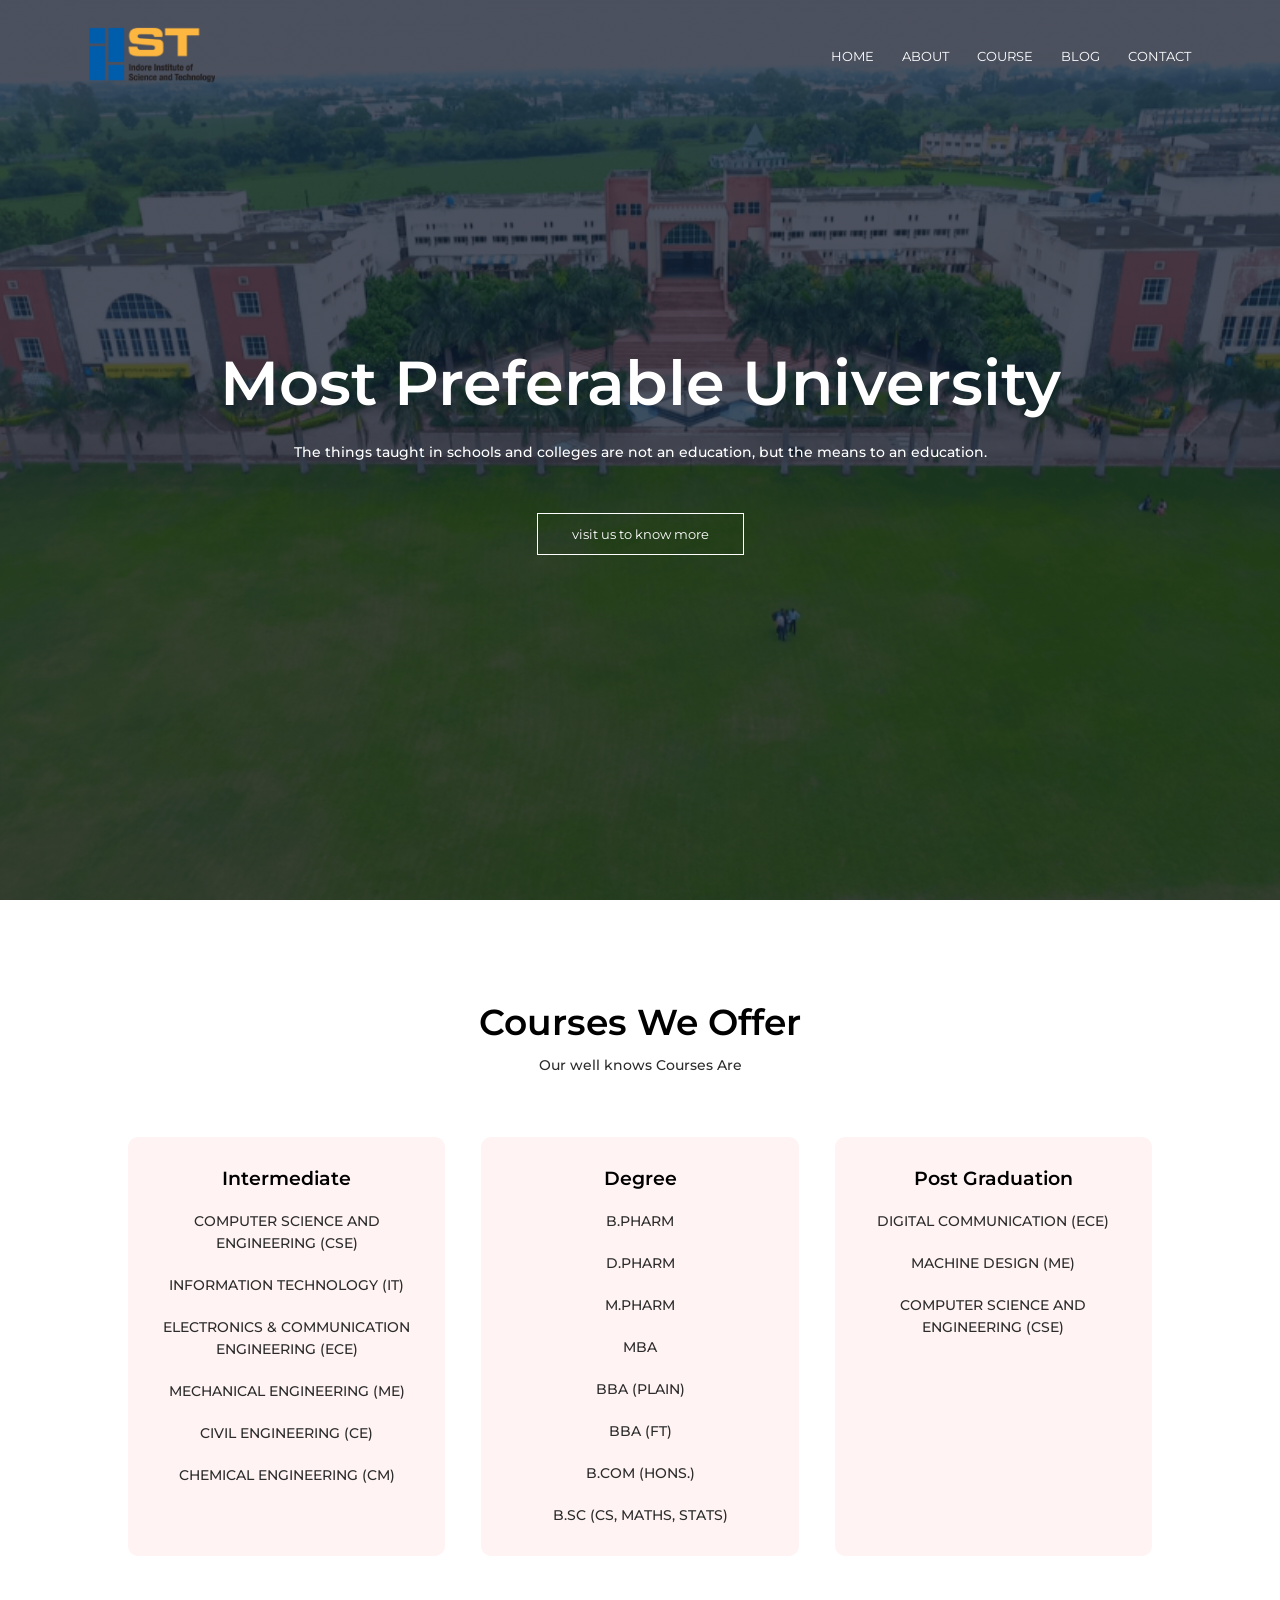
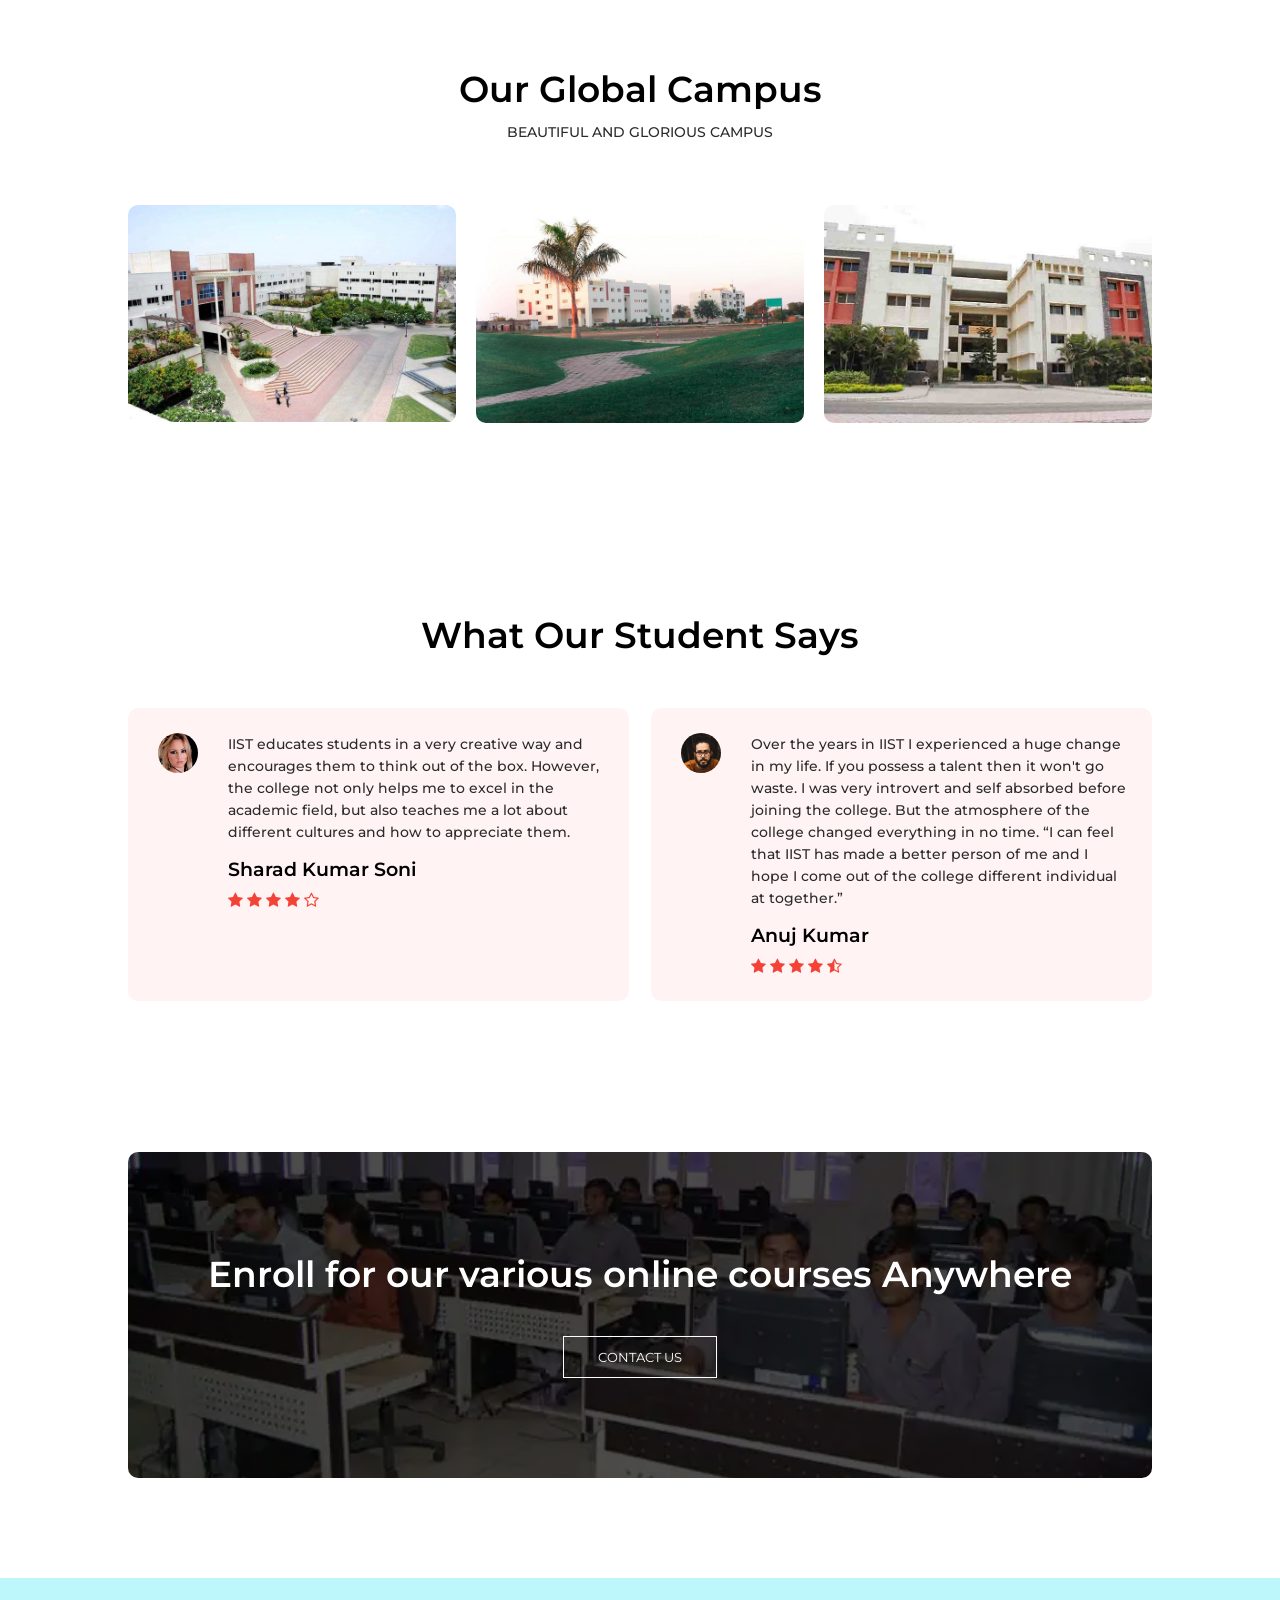
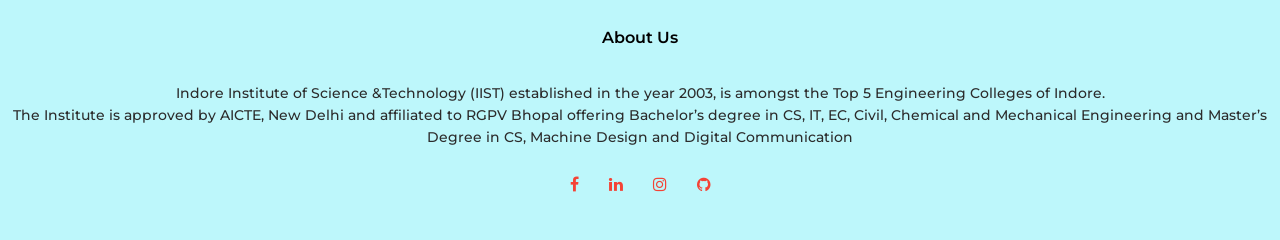
<file: index.html>
<!DOCTYPE html>
<html lang="en">

<head>
    <meta charset="UTF-8">
    <meta http-equiv="X-UA-Compatible" content="IE=edge">
    <meta name="viewport" content="width=device-width, initial-scale=1.0">
    <title>IIST college indore-institute</title>
    <link rel="stylesheet" href="style.css">
    <link rel="preconnect" href="https://fonts.gstatic.com">
    <link href="https://fonts.googleapis.com/css2?family=Montserrat:wght@100;200;400&display=swap" rel="stylesheet">
    <link rel="stylesheet" href="https://stackpath.bootstrapcdn.com/font-awesome/4.7.0/css/font-awesome.min.css">
</head>

<body>
    <section class="header">
        <nav>
            <a href=""><img src="images/logo.png" alt=""></a>
            <div class="nav-links" id="navLinks">
                <i class="fa fa-times" onclick="hidemenu()"></i>

                <ul>
                    <li><a href="index.html">HOME</a> </li>
                    <li> <a href="about.html">ABOUT</a></li>
                    <li> <a href="course.html">COURSE</a></li>
                    <li> <a href="blog.html">BLOG</a></li>
                    <li> <a href="contact.html">CONTACT</a></li>

                </ul>
            </div>
            <i class="fa fa-bars" onclick="showmenu()"></i>
        </nav>
        <div class="text-box">
            <h1> Most Preferable University</h1>
            <p>
                The things taught in schools and colleges are not an education, but the means to an education.
            </p>
            <a href="" class="hero-btn">visit us to know more</a>
        </div>
    </section>
    <!-------------course---------------->
    <section class="course">
        <h1>Courses We Offer</h1>
        <p>Our well knows Courses Are</p>
        <div class="row">
            <div class="course-col">
                <h3>Intermediate</h3>
                <p>COMPUTER SCIENCE AND ENGINEERING (CSE)</p>
                <p>INFORMATION TECHNOLOGY (IT)</p>
                <p>ELECTRONICS & COMMUNICATION ENGINEERING (ECE)</p>
                <p>MECHANICAL ENGINEERING (ME)</p>
                <p>CIVIL ENGINEERING (CE)</p>
                <p>CHEMICAL ENGINEERING (CM)</p>
            </div>
            <div class="course-col">
                <h3>Degree</h3>
                <p>B.PHARM </p>
                <p>D.PHARM</p>
                <p>M.PHARM</p>
                <p> MBA</p>
                <p>BBA (PLAIN)</p>
                <p>BBA (FT) </p>
                <p>B.COM (HONS.)</p>
                <p>B.SC (CS, MATHS, STATS)</p>

            </div>
            <div class="course-col">
                <h3>Post Graduation</h3>
                <p>DIGITAL COMMUNICATION (ECE)</p>
                <p>MACHINE DESIGN (ME)</p>
                <p>COMPUTER SCIENCE AND ENGINEERING (CSE)</p>
            </div>
        </div>
    </section>
    <!-----------campus----------------->
    <section class="campus">
        <h1>Our Global Campus</h1>
        <p>BEAUTIFUL AND GLORIOUS CAMPUS</p>
        <div class="row">
            <div class="campus-col">
                <img src="images/banner.jpg" alt="">
                <div class="layer">
                    <h3>
                        Science and Technology
                    </h3>
                </div>
            </div>

            <div class="campus-col">
                <img src="images/management.jpg" alt="">
                <div class="layer">
                    <h3>
                        Management and Research
                    </h3>
                </div>
            </div>

            <div class="campus-col">
                <img src="images/pharmacy.jpg" alt="">
                <div class="layer">
                    <h3>
                        pharmacy
                    </h3>
                </div>
            </div>

        </div>
    </section>



    <!--------------testimonials-------->
    <section class="testimonials">
        <h1>What Our Student Says</h1>
        <div class="row">
            <div class="testimonial-col">
                <img src="images/user1.jpg" alt="">
                <div>
                    <p>IIST educates students in a very creative way and encourages them to think out of the box. However, the college not only helps me to excel in the academic field, but also teaches me a lot about different cultures and how to appreciate
                        them.
                    </p>
                    <h3>Sharad Kumar Soni</h3>
                    <i class="fa fa-star"></i>
                    <i class="fa fa-star"></i>
                    <i class="fa fa-star"></i>
                    <i class="fa fa-star"></i>
                    <i class="fa fa-star-o"></i>


                </div>
            </div>
            <div class="testimonial-col">
                <img src="images/user2.jpg" alt="">
                <div>
                    <p>Over the years in IIST I experienced a huge change in my life. If you possess a talent then it won't go waste. I was very introvert and self absorbed before joining the college. But the atmosphere of the college changed everything
                        in no time. “I can feel that IIST has made a better person of me and I hope I come out of the college different individual at together.”</p>
                    <h3>Anuj Kumar</h3>
                    <i class="fa fa-star"></i>
                    <i class="fa fa-star"></i>
                    <i class="fa fa-star"></i>
                    <i class="fa fa-star"></i>
                    <i class="fa fa-star-half-o"></i>
                </div>
            </div>
        </div>

    </section>



    <!------------------------call to action------------->
    <section class="cta">
        <h1>
            Enroll for our various online courses Anywhere
        </h1>
        <a href="contact.html" class="hero-btn">CONTACT US</a>
    </section>


    <section class="footer">
        <h4>About Us</h4>
        <P>Indore Institute of Science &Technology (IIST) established in the year 2003, is amongst the Top 5 Engineering Colleges of Indore. <br> The Institute is approved by AICTE, New Delhi and affiliated to RGPV Bhopal offering Bachelor’s degree in CS,
            IT, EC, Civil, Chemical and Mechanical Engineering and Master’s Degree in CS, Machine Design and Digital Communication</P>
        <div class="icons">
            <a href="www.facebook.com/IISTcollegeindore/"><i class="fa fa-facebook"></i></a>
            <a href="https://www.linkedin.com/school/indore-institute/"><i class="fa fa-linkedin"></i></a>
            <i class="fa fa-instagram"></i>

            <i class="fa fa-github"></i>

        </div>
    </section>
    <!--------javascript--------->
    <script>
        var navLinks = document.getElementById("navLinks");

        function showmenu() {
            navLinks.style.right = "0";
        }

        function hidemenu() {
            navLinks.style.right = "-200px";
        }
    </script>

</body>

</html>
</file>
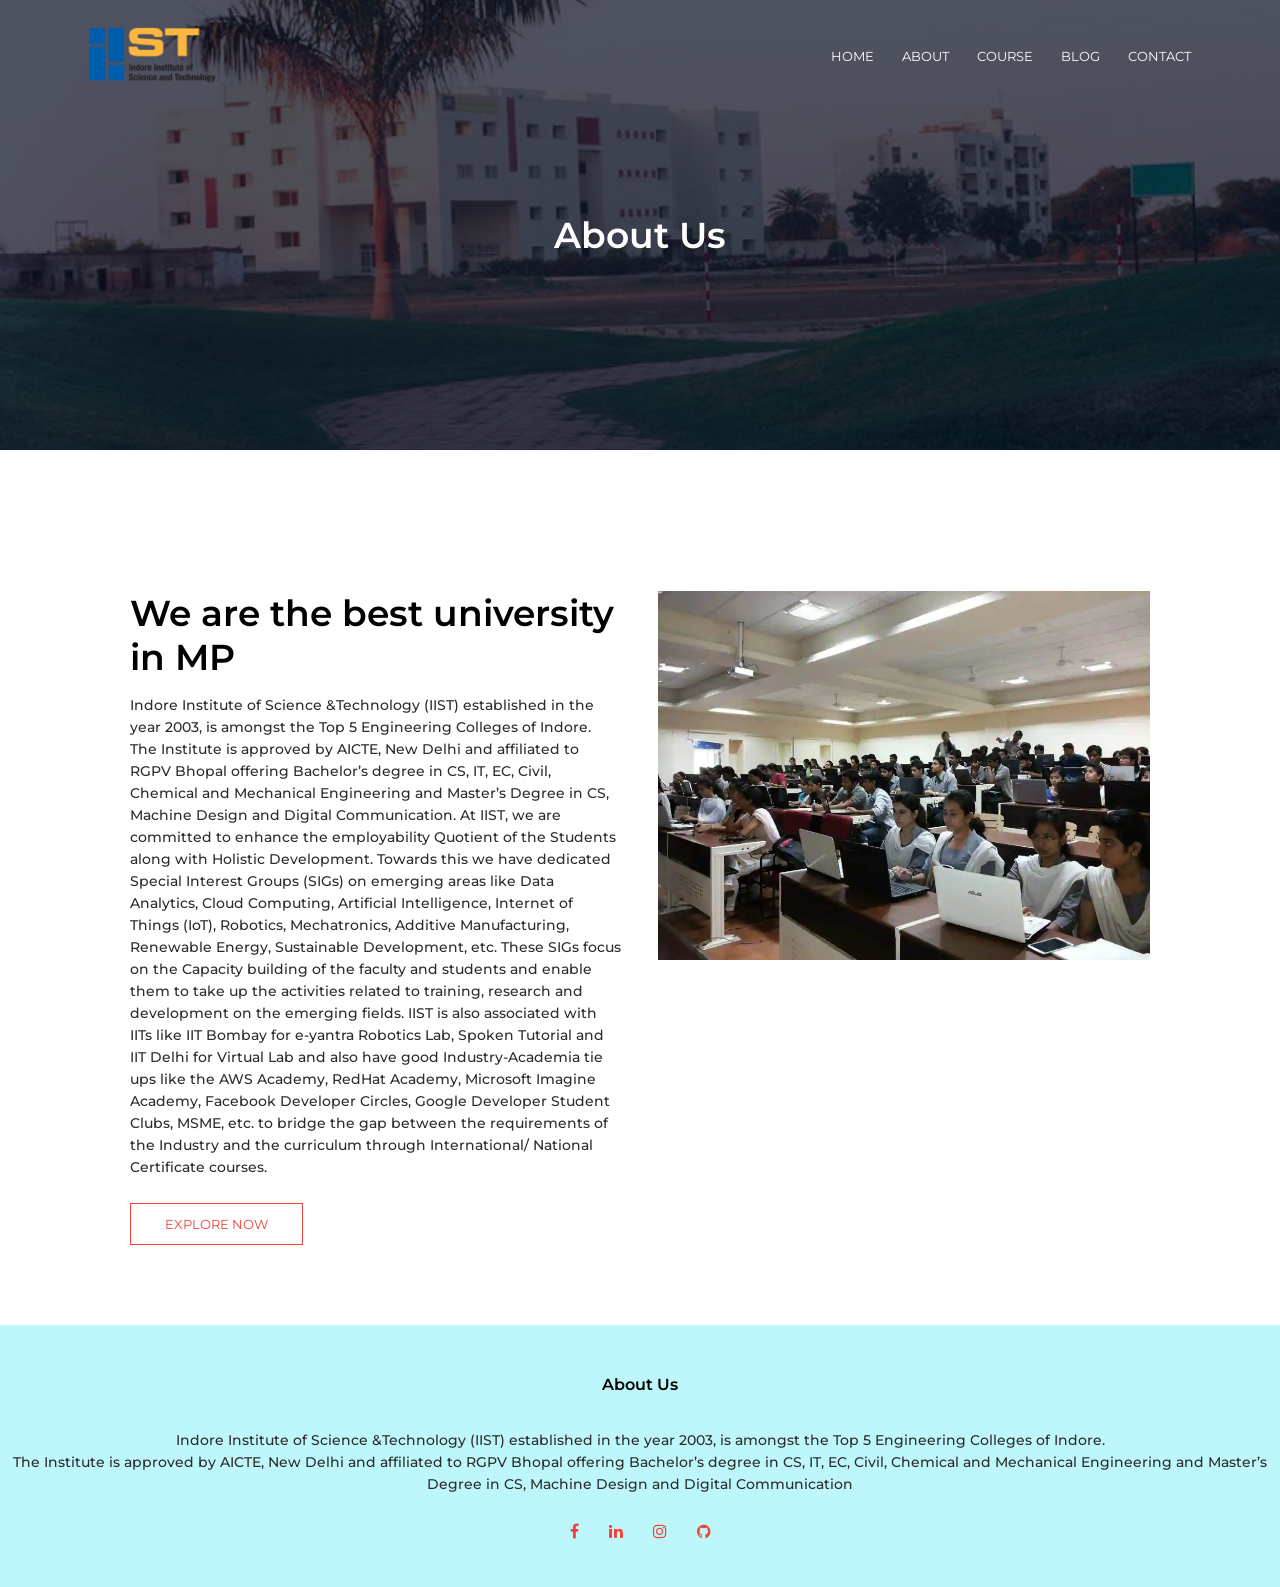
<file: about.html>
<!DOCTYPE html>
<html lang="en">

<head>
    <meta charset="UTF-8">
    <meta http-equiv="X-UA-Compatible" content="IE=edge">
    <meta name="viewport" content="width=device-width, initial-scale=1.0">
    <title>IIST college indore-institute/About</title>
    <link rel="stylesheet" href="style.css">
    <link rel="preconnect" href="https://fonts.gstatic.com">
    <link href="https://fonts.googleapis.com/css2?family=Montserrat:wght@100;200;400&display=swap" rel="stylesheet">
    <link rel="stylesheet" href="https://stackpath.bootstrapcdn.com/font-awesome/4.7.0/css/font-awesome.min.css">
</head>

<body>
    <section class="sub-header">
        <nav>
            <a href="index.html"><img src="images/logo.png" alt=""></a>
            <div class="nav-links" id="navLinks">
                <i class="fa fa-times" onclick="hidemenu()"></i>

                <ul>
                    <li><a href="index.html">HOME</a> </li>
                    <li> <a href="about.html">ABOUT</a></li>
                    <li> <a href="course.html">COURSE</a></li>
                    <li> <a href="blog.html">BLOG</a></li>
                    <li> <a href="contact.html">CONTACT</a></li>

                </ul>
            </div>
            <i class="fa fa-bars" onclick="showmenu()"></i>
        </nav>
        <h1>About Us</h1>
    </section>

    <!------------about us content---------->
    <section class="about-us">
        <div class="row">
            <div class="about-col">
                <h1>We are the best university in MP</h1>
                <p>Indore Institute of Science &Technology (IIST) established in the year 2003, is amongst the Top 5 Engineering Colleges of Indore. The Institute is approved by AICTE, New Delhi and affiliated to RGPV Bhopal offering Bachelor’s degree in
                    CS, IT, EC, Civil, Chemical and Mechanical Engineering and Master’s Degree in CS, Machine Design and Digital Communication. At IIST, we are committed to enhance the employability Quotient of the Students along with Holistic Development.
                    Towards this we have dedicated Special Interest Groups (SIGs) on emerging areas like Data Analytics, Cloud Computing, Artificial Intelligence, Internet of Things (IoT), Robotics, Mechatronics, Additive Manufacturing, Renewable Energy,
                    Sustainable Development, etc. These SIGs focus on the Capacity building of the faculty and students and enable them to take up the activities related to training, research and development on the emerging fields. IIST is also associated
                    with IITs like IIT Bombay for e-yantra Robotics Lab, Spoken Tutorial and IIT Delhi for Virtual Lab and also have good Industry-Academia tie ups like the AWS Academy, RedHat Academy, Microsoft Imagine Academy, Facebook Developer Circles,
                    Google Developer Student Clubs, MSME, etc. to bridge the gap between the requirements of the Industry and the curriculum through International/ National Certificate courses.</p>
                <a href="" class="hero-btn red-btn">EXPLORE NOW</a>
            </div>
            <div class="about-col">
                <img src="images/about.webp" alt="">
            </div>
        </div>

    </section>


    <section class="footer">
        <h4>About Us</h4>
        <P>Indore Institute of Science &Technology (IIST) established in the year 2003, is amongst the Top 5 Engineering Colleges of Indore. <br> The Institute is approved by AICTE, New Delhi and affiliated to RGPV Bhopal offering Bachelor’s degree in CS,
            IT, EC, Civil, Chemical and Mechanical Engineering and Master’s Degree in CS, Machine Design and Digital Communication</P>
        <div class="icons">
            <a href="www.facebook.com/IISTcollegeindore/"><i class="fa fa-facebook"></i></a>
            <a href="https://www.linkedin.com/school/indore-institute/"><i class="fa fa-linkedin"></i></a>
            <i class="fa fa-instagram"></i>

            <i class="fa fa-github"></i>

        </div>
    </section>
    <!--------javascript--------->
    <script>
        var navLinks = document.getElementById("navLinks");

        function showmenu() {
            navLinks.style.right = "0";
        }

        function hidemenu() {
            navLinks.style.right = "-200px";
        }
    </script>

</body>

</html>
</file>
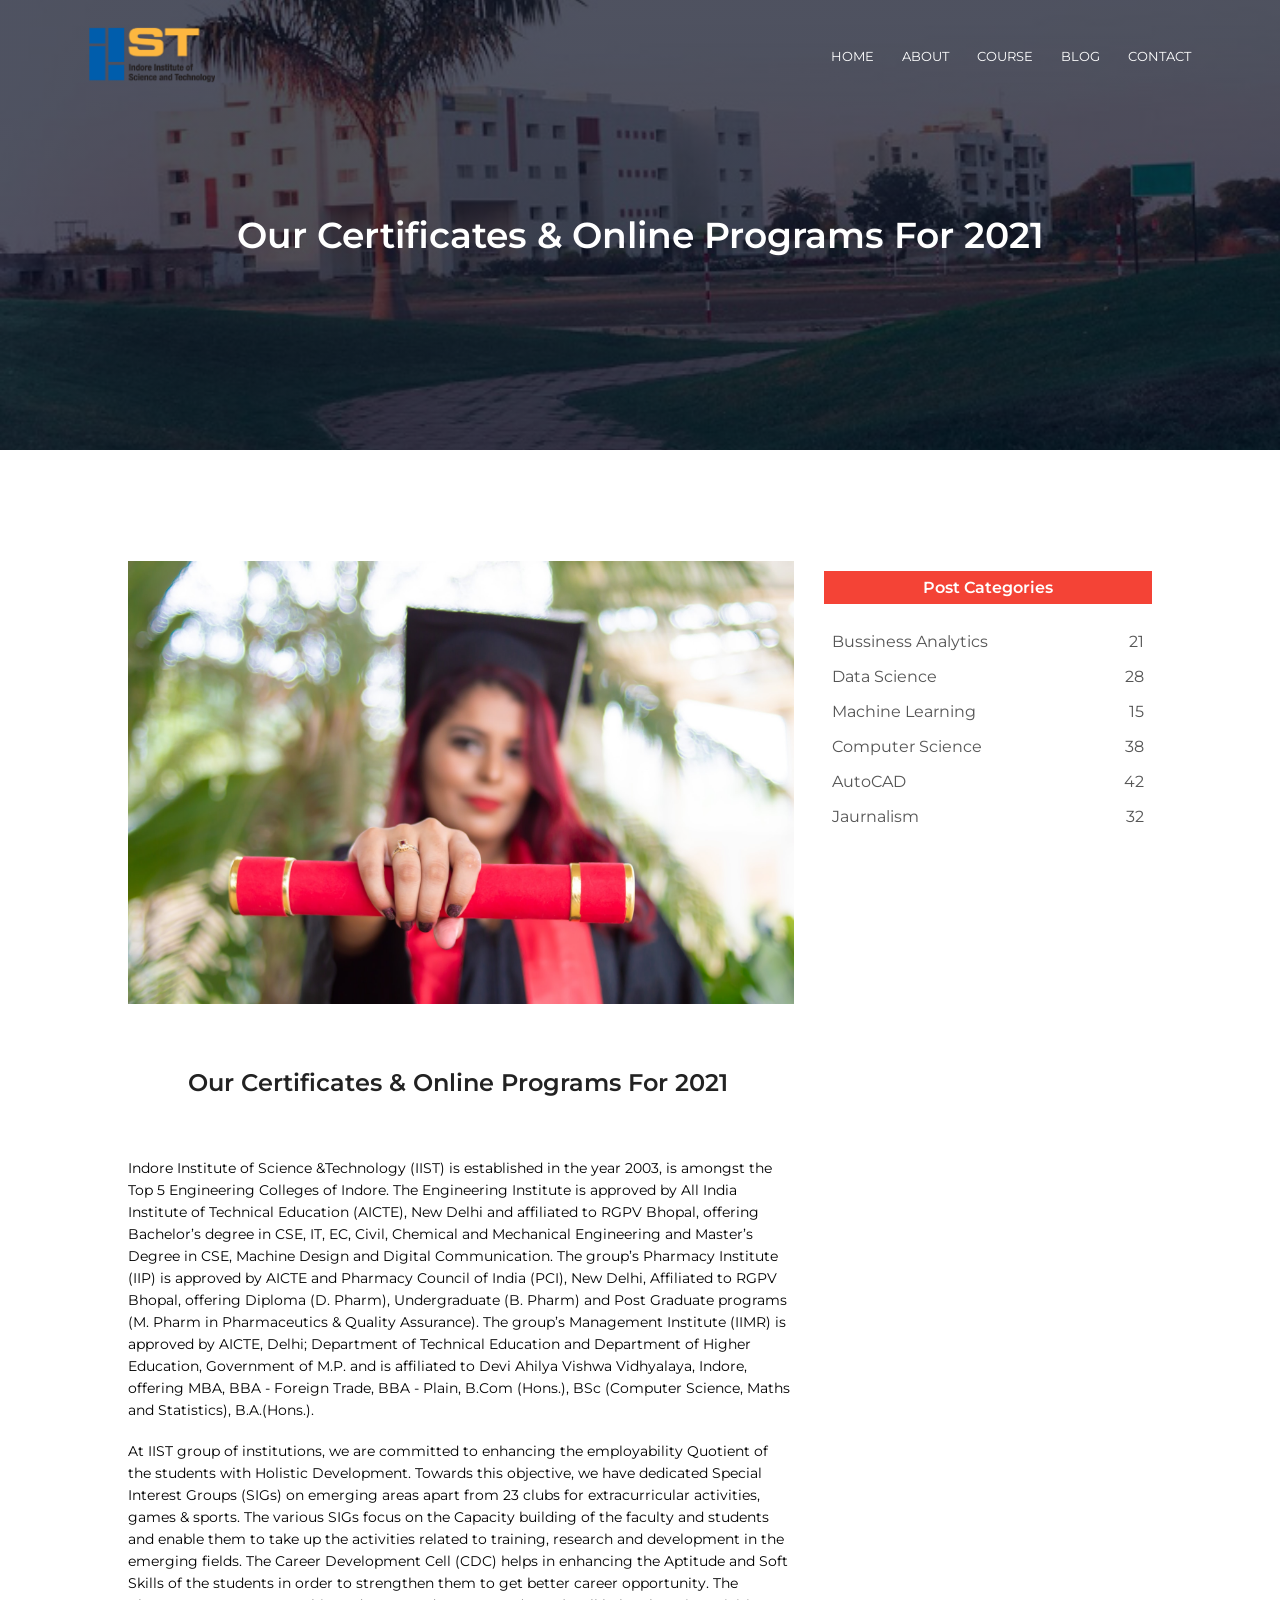
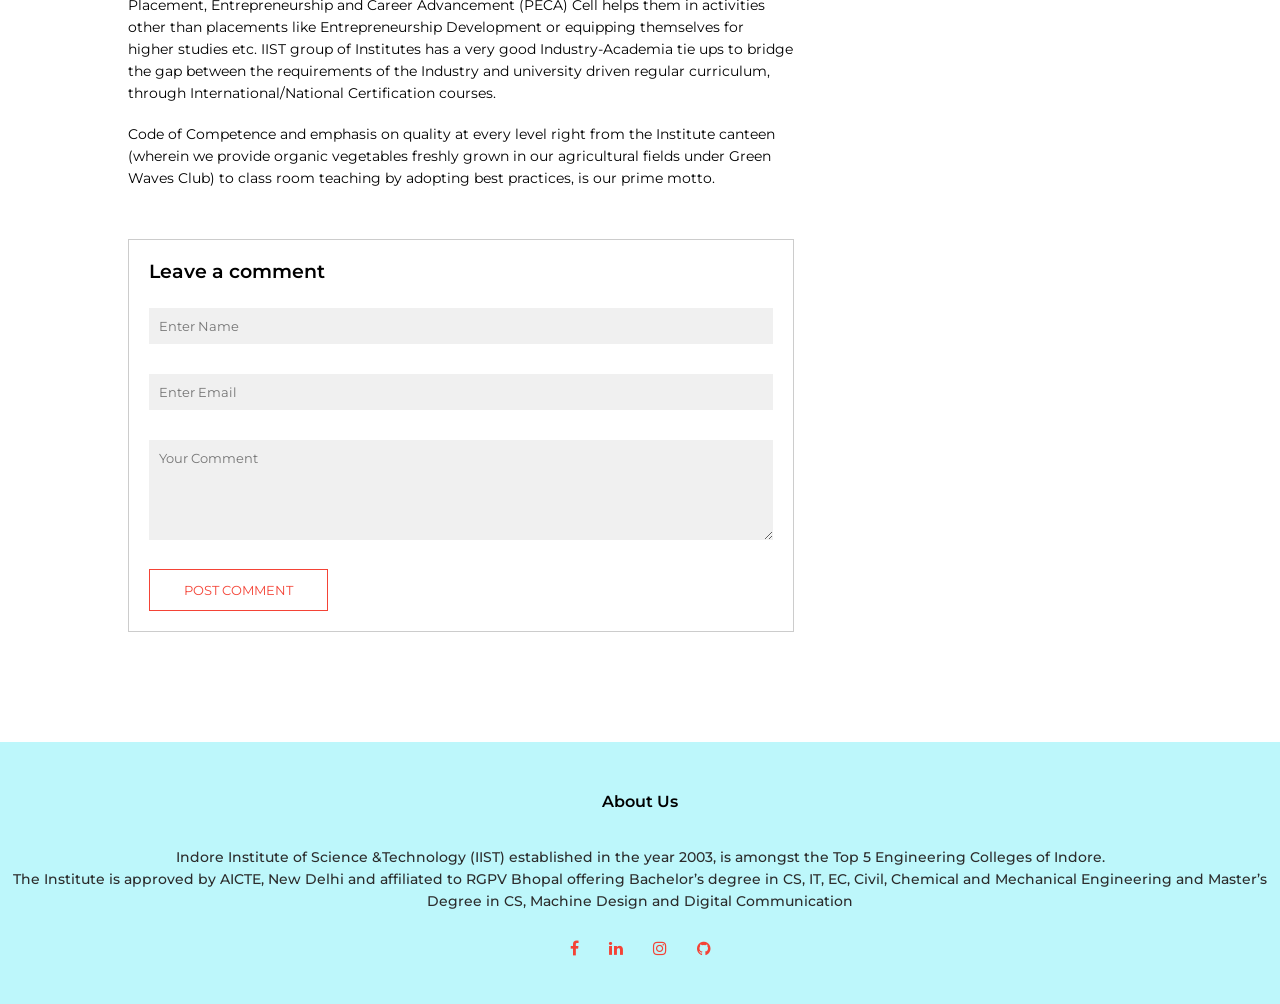
<file: blog.html>
<!DOCTYPE html>
<html lang="en">

<head>
    <meta charset="UTF-8">
    <meta http-equiv="X-UA-Compatible" content="IE=edge">
    <meta name="viewport" content="width=device-width, initial-scale=1.0">
    <title>IIST college indore-institute/Blog</title>
    <link rel="stylesheet" href="style.css">
    <link rel="preconnect" href="https://fonts.gstatic.com">
    <link href="https://fonts.googleapis.com/css2?family=Montserrat:wght@100;200;400&display=swap" rel="stylesheet">
    <link rel="stylesheet" href="https://stackpath.bootstrapcdn.com/font-awesome/4.7.0/css/font-awesome.min.css">
</head>

<body>
    <section class="sub-header">
        <nav>
            <a href="index.html"><img src="images/logo.png" alt=""></a>
            <div class="nav-links" id="navLinks">
                <i class="fa fa-times" onclick="hidemenu()"></i>

                <ul>
                    <li><a href="index.html">HOME</a> </li>
                    <li> <a href="about.html">ABOUT</a></li>
                    <li> <a href="course.html">COURSE</a></li>
                    <li> <a href="blog.html">BLOG</a></li>
                    <li> <a href="contact.html">CONTACT</a></li>

                </ul>
            </div>
            <i class="fa fa-bars" onclick="showmenu()"></i>
        </nav>
        <h1>Our Certificates & Online Programs For 2021</h1>
    </section>

    <!------------blog page content---------->
    <section class="blog-content">
        <div class="row">
            <div class="blog-left">
                <img src="images/certificate.jpg" alt="">
                <h2>Our Certificates & Online Programs For 2021</h2>
                <p>Indore Institute of Science &Technology (IIST) is established in the year 2003, is amongst the Top 5 Engineering Colleges of Indore. The Engineering Institute is approved by All India Institute of Technical Education (AICTE), New Delhi
                    and affiliated to RGPV Bhopal, offering Bachelor’s degree in CSE, IT, EC, Civil, Chemical and Mechanical Engineering and Master’s Degree in CSE, Machine Design and Digital Communication. The group’s Pharmacy Institute (IIP) is approved
                    by AICTE and Pharmacy Council of India (PCI), New Delhi, Affiliated to RGPV Bhopal, offering Diploma (D. Pharm), Undergraduate (B. Pharm) and Post Graduate programs (M. Pharm in Pharmaceutics & Quality Assurance). The group’s Management
                    Institute (IIMR) is approved by AICTE, Delhi; Department of Technical Education and Department of Higher Education, Government of M.P. and is affiliated to Devi Ahilya Vishwa Vidhyalaya, Indore, offering MBA, BBA - Foreign Trade, BBA
                    - Plain, B.Com (Hons.), BSc (Computer Science, Maths and Statistics), B.A.(Hons.).
                </p><br>
                <p>At IIST group of institutions, we are committed to enhancing the employability Quotient of the students with Holistic Development. Towards this objective, we have dedicated Special Interest Groups (SIGs) on emerging areas apart from 23
                    clubs for extracurricular activities, games & sports. The various SIGs focus on the Capacity building of the faculty and students and enable them to take up the activities related to training, research and development in the emerging
                    fields. The Career Development Cell (CDC) helps in enhancing the Aptitude and Soft Skills of the students in order to strengthen them to get better career opportunity. The Placement, Entrepreneurship and Career Advancement (PECA) Cell
                    helps them in activities other than placements like Entrepreneurship Development or equipping themselves for higher studies etc. IIST group of Institutes has a very good Industry-Academia tie ups to bridge the gap between the requirements
                    of the Industry and university driven regular curriculum, through International/National Certification courses.</p>
                <br>
                <p>Code of Competence and emphasis on quality at every level right from the Institute canteen (wherein we provide organic vegetables freshly grown in our agricultural fields under Green Waves Club) to class room teaching by adopting best
                    practices, is our prime motto.</p>
                <div class="comment-box">
                    <h3>Leave a comment</h3>
                    <form class="comment-form">
                        <input type="text" placeholder="Enter Name">
                        <input type="email" placeholder="Enter Email">
                        <textarea rows="5" placeholder="Your Comment"></textarea>
                        <button type="submit" class="hero-btn red-btn">POST COMMENT</button>
                    </form>
                </div>
            </div>
            <div class="blog-right">
                <h3>Post Categories</h3>
                <div>
                    <span>Bussiness Analytics</span>
                    <span>21</span>
                </div>
                <div>
                    <span>Data Science</span>
                    <span>28</span>
                </div>
                <div>
                    <span>Machine Learning</span>
                    <span>15</span>
                </div>
                <div>
                    <span>Computer Science</span>
                    <span>38</span>
                </div>
                <div>
                    <span>AutoCAD</span>
                    <span>42</span>
                </div>
                <div>
                    <span>Jaurnalism</span>
                    <span>32</span>
                </div>
            </div>
        </div>

    </section>



    <section class="footer">
        <h4>About Us</h4>
        <P>Indore Institute of Science &Technology (IIST) established in the year 2003, is amongst the Top 5 Engineering Colleges of Indore. <br> The Institute is approved by AICTE, New Delhi and affiliated to RGPV Bhopal offering Bachelor’s degree in CS,
            IT, EC, Civil, Chemical and Mechanical Engineering and Master’s Degree in CS, Machine Design and Digital Communication</P>
        <div class="icons">
            <a href="www.facebook.com/IISTcollegeindore/"><i class="fa fa-facebook"></i></a>
            <a href="https://www.linkedin.com/school/indore-institute/"><i class="fa fa-linkedin"></i></a>
            <i class="fa fa-instagram"></i>

            <i class="fa fa-github"></i>

        </div>
    </section>
    <!--------javascript--------->
    <script>
        var navLinks = document.getElementById("navLinks");

        function showmenu() {
            navLinks.style.right = "0";
        }

        function hidemenu() {
            navLinks.style.right = "-200px";
        }
    </script>

</body>

</html>
</file>
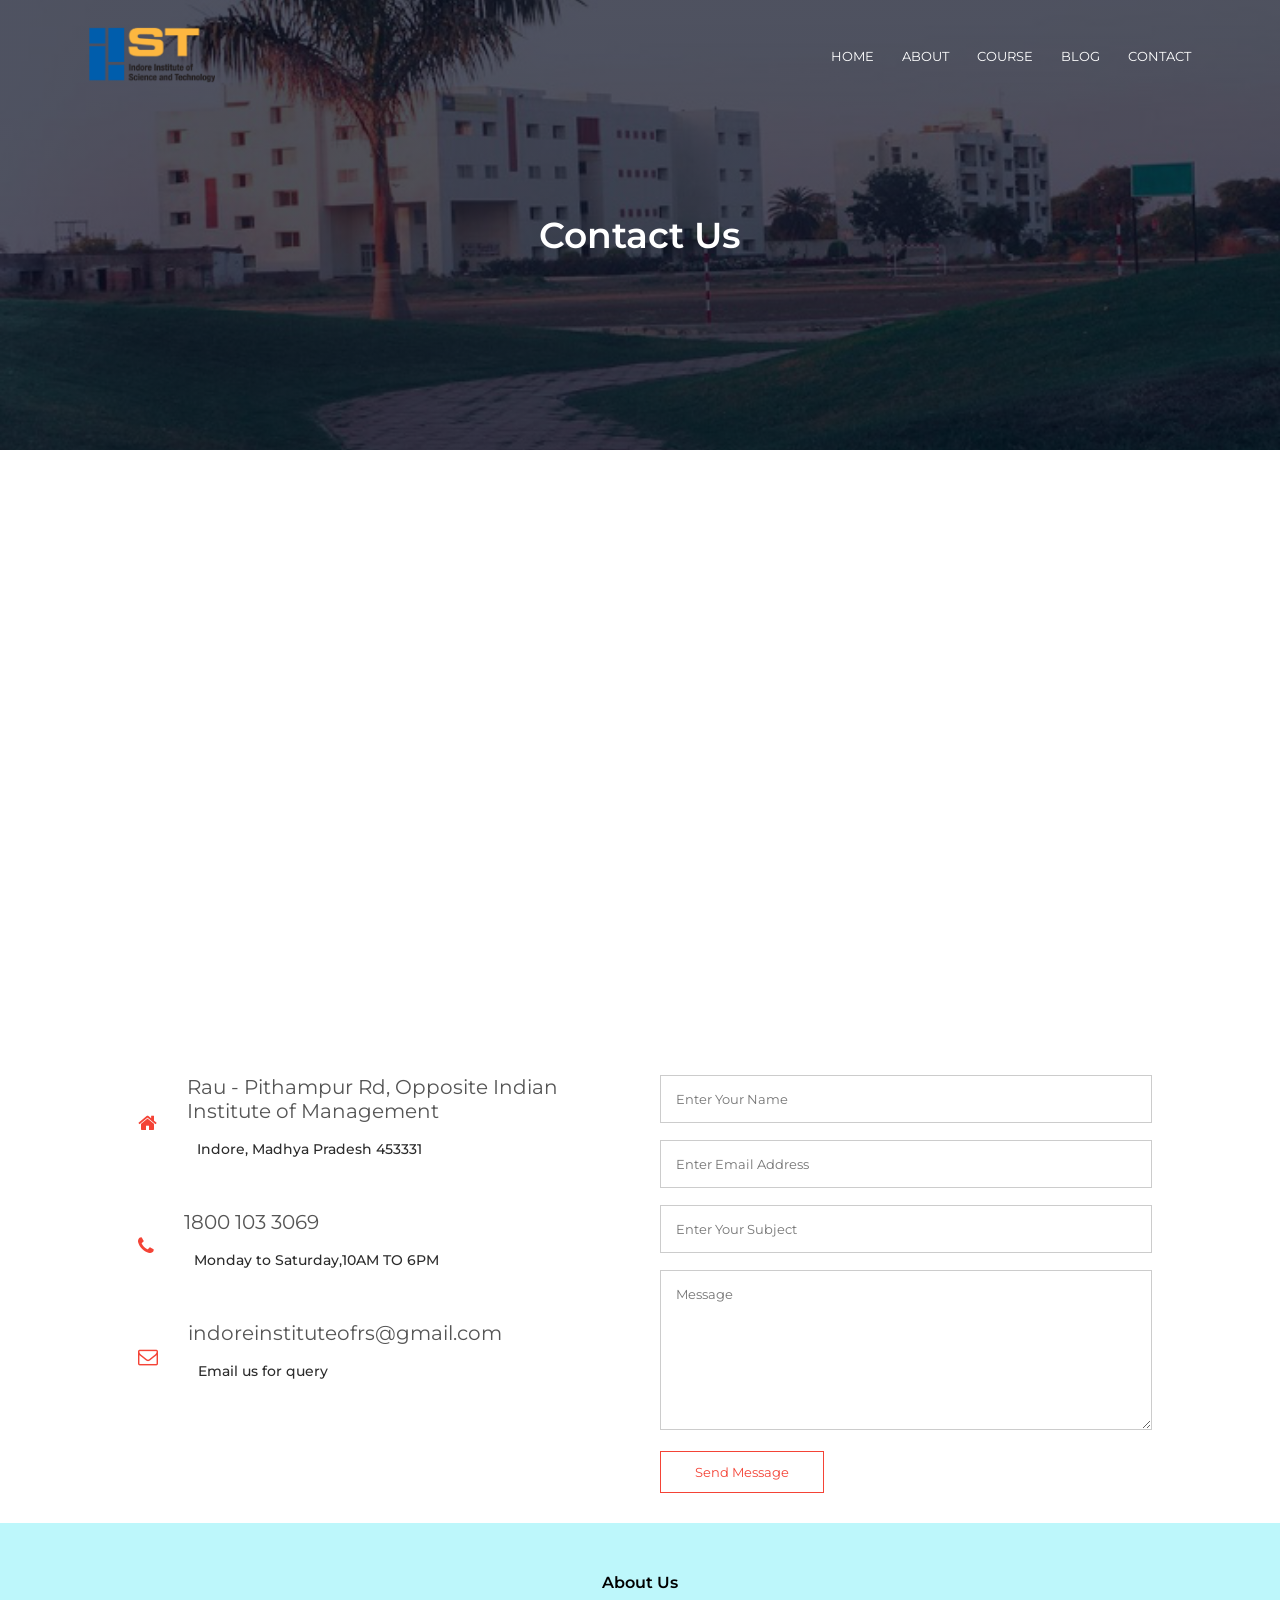
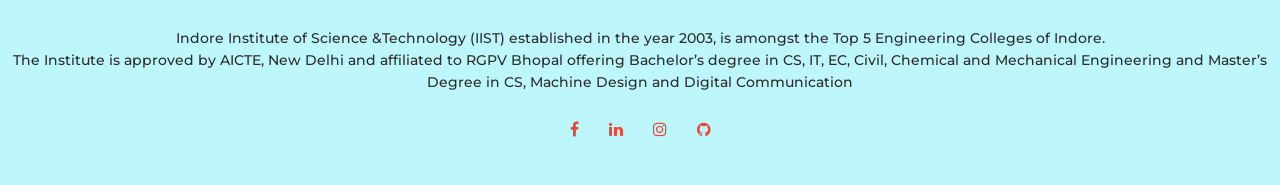
<file: contact.html>
<!DOCTYPE html>
<html lang="en">

<head>
    <meta charset="UTF-8">
    <meta http-equiv="X-UA-Compatible" content="IE=edge">
    <meta name="viewport" content="width=device-width, initial-scale=1.0">
    <title>IIST college indore-institute/Contact</title>
    <link rel="stylesheet" href="style.css">
    <link rel="preconnect" href="https://fonts.gstatic.com">
    <link href="https://fonts.googleapis.com/css2?family=Montserrat:wght@100;200;400&display=swap" rel="stylesheet">
    <link rel="stylesheet" href="https://stackpath.bootstrapcdn.com/font-awesome/4.7.0/css/font-awesome.min.css">
</head>

<body>
    <section class="sub-header">
        <nav>
            <a href="index.html"><img src="images/logo.png" alt=""></a>
            <div class="nav-links" id="navLinks">
                <i class="fa fa-times" onclick="hidemenu()"></i>

                <ul>
                    <li><a href="index.html">HOME</a> </li>
                    <li> <a href="about.html">ABOUT</a></li>
                    <li> <a href="course.html">COURSE</a></li>
                    <li> <a href="blog.html">BLOG</a></li>
                    <li> <a href="contact.html">CONTACT</a></li>

                </ul>
            </div>
            <i class="fa fa-bars" onclick="showmenu()"></i>
        </nav>
        <h1>Contact Us</h1>
    </section>
    <!---------------location---------->
    <section class="location">
        <iframe src="https://www.google.com/maps/embed?pb=!1m18!1m12!1m3!1d3682.65698987149!2d75.77919941510808!3d22.629280636590277!2m3!1f0!2f0!3f0!3m2!1i1024!2i768!4f13.1!3m3!1m2!1s0x3962f939228d75dd%3A0xcf9efd7925de48cc!2sIndore%20Institute%20of%20Science%20%26%20Technology!5e0!3m2!1sen!2sin!4v1620579390086!5m2!1sen!2sin"
            width="600" height="450" style="border:0;" allowfullscreen="" loading="lazy"></iframe>
    </section>
    <section class="contact-us">
        <div class="row">
            <div class="contact-col">
                <div>
                    <i class="fa fa-home"></i>
                    <span>
                        <h5>Rau - Pithampur Rd, Opposite Indian Institute of Management</h5>
                        <p>Indore, Madhya Pradesh 453331</p>
                    </span>
                </div>

                <div>
                    <i class="fa fa-phone"></i>
                    <span>
                        <h5>1800 103 3069</h5>
                        <p>Monday to Saturday,10AM TO 6PM</p>
                    </span>
                </div>

                <div>
                    <i class="fa fa-envelope-o"></i>
                    <span>
                    <h5>indoreinstituteofrs@gmail.com</h5>
                    <p>Email us for query</p>
                </span>
                </div>
            </div>
            <div class="contact-col">
                <form action="form-handler.php" method="POST">
                    <input type="text" name="name" placeholder="Enter Your Name" required>
                    <input type="email" name="email" placeholder="Enter Email Address" required>
                    <input type="text" name="subject" placeholder="Enter Your Subject" required>
                    <textarea rows="8" name="message" placeholder="Message" required></textarea>
                    <button type="submit" class="hero-btn red-btn">Send Message</button>
                </form>
            </div>
        </div>
    </section>



    <section class="footer">
        <h4>About Us</h4>
        <P>Indore Institute of Science &Technology (IIST) established in the year 2003, is amongst the Top 5 Engineering Colleges of Indore. <br> The Institute is approved by AICTE, New Delhi and affiliated to RGPV Bhopal offering Bachelor’s degree in CS,
            IT, EC, Civil, Chemical and Mechanical Engineering and Master’s Degree in CS, Machine Design and Digital Communication</P>
        <div class="icons">
            <a href="www.facebook.com/IISTcollegeindore/"><i class="fa fa-facebook"></i></a>
            <a href="https://www.linkedin.com/school/indore-institute/"><i class="fa fa-linkedin"></i></a>
            <i class="fa fa-instagram"></i>

            <i class="fa fa-github"></i>

        </div>
    </section>
    <!--------javascript--------->
    <script>
        var navLinks = document.getElementById("navLinks");

        function showmenu() {
            navLinks.style.right = "0";
        }

        function hidemenu() {
            navLinks.style.right = "-200px";
        }
    </script>

</body>

</html>
</file>
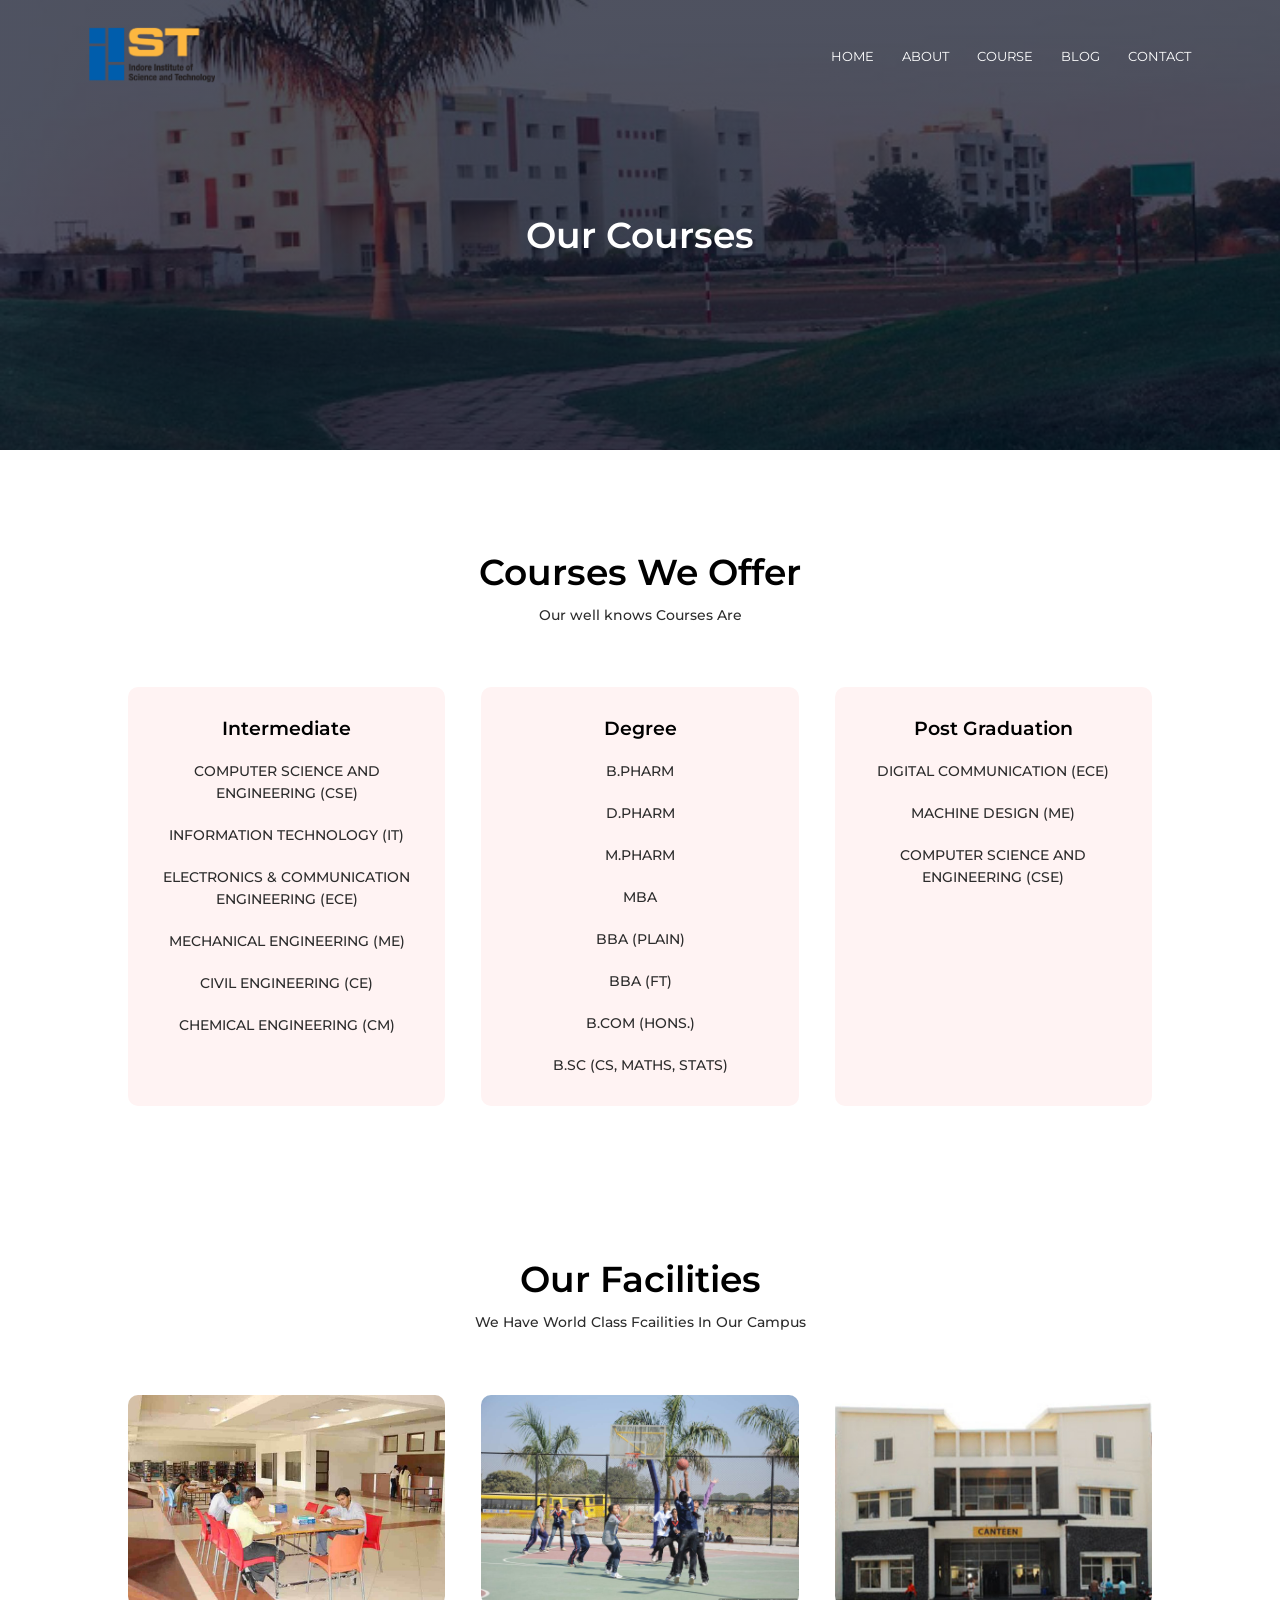
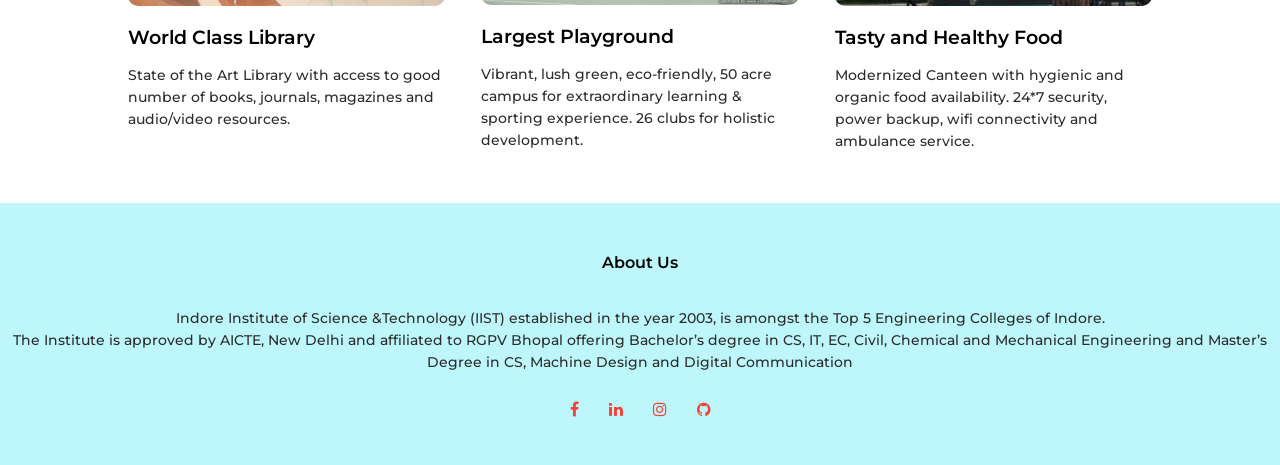
<file: course.html>
<!DOCTYPE html>
<html lang="en">

<head>
    <meta charset="UTF-8">
    <meta http-equiv="X-UA-Compatible" content="IE=edge">
    <meta name="viewport" content="width=device-width, initial-scale=1.0">
    <title>IIST college indore-institute/Course</title>
    <link rel="stylesheet" href="style.css">
    <link rel="preconnect" href="https://fonts.gstatic.com">
    <link href="https://fonts.googleapis.com/css2?family=Montserrat:wght@100;200;400&display=swap" rel="stylesheet">
    <link rel="stylesheet" href="https://stackpath.bootstrapcdn.com/font-awesome/4.7.0/css/font-awesome.min.css">
</head>

<body>
    <section class="sub-header">
        <nav>
            <a href="index.html"><img src="images/logo.png" alt=""></a>
            <div class="nav-links" id="navLinks">
                <i class="fa fa-times" onclick="hidemenu()"></i>

                <ul>
                    <li><a href="index.html">HOME</a> </li>
                    <li> <a href="about.html">ABOUT</a></li>
                    <li> <a href="course.html">COURSE</a></li>
                    <li> <a href="blog.html">BLOG</a></li>
                    <li> <a href="contact.html">CONTACT</a></li>

                </ul>
            </div>
            <i class="fa fa-bars" onclick="showmenu()"></i>
        </nav>
        <h1>Our Courses</h1>
    </section>

    <!------------course---------->
    <section class="course">
        <h1>Courses We Offer</h1>
        <p>Our well knows Courses Are</p>
        <div class="row">
            <div class="course-col">
                <h3>Intermediate</h3>
                <p>COMPUTER SCIENCE AND ENGINEERING (CSE)</p>
                <p>INFORMATION TECHNOLOGY (IT)</p>
                <p>ELECTRONICS & COMMUNICATION ENGINEERING (ECE)</p>
                <p>MECHANICAL ENGINEERING (ME)</p>
                <p>CIVIL ENGINEERING (CE)</p>
                <p>CHEMICAL ENGINEERING (CM)</p>
            </div>
            <div class="course-col">
                <h3>Degree</h3>
                <p>B.PHARM </p>
                <p>D.PHARM</p>
                <p>M.PHARM</p>
                <p> MBA</p>
                <p>BBA (PLAIN)</p>
                <p>BBA (FT) </p>
                <p>B.COM (HONS.)</p>
                <p>B.SC (CS, MATHS, STATS)</p>

            </div>
            <div class="course-col">
                <h3>Post Graduation</h3>
                <p>DIGITAL COMMUNICATION (ECE)</p>
                <p>MACHINE DESIGN (ME)</p>
                <p>COMPUTER SCIENCE AND ENGINEERING (CSE)</p>
            </div>
        </div>
    </section>
    <!--------------facilities-------------->
    <section class="facilities">
        <h1>Our Facilities</h1>
        <p>We Have World Class Fcailities In Our Campus</p>
        <div class="row">
            <div class="facilities-col">
                <img src="images/library.jpg" alt="">
                <h3>World Class Library</h3>
                <p>State of the Art Library with access to good number of books, journals, magazines and audio/video resources.</p>
            </div>
            <div class="facilities-col">
                <img src="images/basketball.jpg" alt="">
                <h3>Largest Playground</h3>
                <p>Vibrant, lush green, eco-friendly, 50 acre campus for extraordinary learning & sporting experience. 26 clubs for holistic development.</p>
            </div>
            <div class="facilities-col">
                <img src="images/cafeteria.jpg" alt="">
                <h3>Tasty and Healthy Food</h3>
                <p>Modernized Canteen with hygienic and organic food availability. 24*7 security, power backup, wifi connectivity and ambulance service.</p>
            </div>
        </div>
    </section>


    <section class="footer">
        <h4>About Us</h4>
        <P>Indore Institute of Science &Technology (IIST) established in the year 2003, is amongst the Top 5 Engineering Colleges of Indore. <br> The Institute is approved by AICTE, New Delhi and affiliated to RGPV Bhopal offering Bachelor’s degree in CS,
            IT, EC, Civil, Chemical and Mechanical Engineering and Master’s Degree in CS, Machine Design and Digital Communication</P>
        <div class="icons">
            <a href="www.facebook.com/IISTcollegeindore/"><i class="fa fa-facebook"></i></a>
            <a href="https://www.linkedin.com/school/indore-institute/"><i class="fa fa-linkedin"></i></a>
            <i class="fa fa-instagram"></i>

            <i class="fa fa-github"></i>

        </div>
    </section>
    <!--------javascript--------->
    <script>
        var navLinks = document.getElementById("navLinks");

        function showmenu() {
            navLinks.style.right = "0";
        }

        function hidemenu() {
            navLinks.style.right = "-200px";
        }
    </script>

</body>

</html>
</file>
<file: style.css>
* {
    margin: 0;
    padding: 0;
    font-family: 'Montserrat', sans-serif;
}

.header {
    min-height: 100vh;
    width: 100%;
    background-image: linear-gradient(rgba(4, 9, 30, 0.7), rgba(4, 9, 30, 0.7)), url(images/iist.PNG);
    background-position: center;
    background-size: cover;
    position: relative;
}

.footer {
    min-height: 2vh;
    width: 100%;
    background-color: #58eaf565;
    background-position: center;
    background-size: cover;
    position: relative;
}

nav {
    display: flex;
    padding: 2% 6%;
    justify-content: space-between;
    align-items: center;
}

nav img {
    width: 150px;
}

.nav-links {
    flex: 1;
    text-align: right;
}

.nav-links ul li {
    list-style: none;
    display: inline-block;
    padding: 8px 12px;
    position: relative;
}

.nav-links ul li a {
    color: white;
    text-decoration: none;
    font-size: 13px;
}

.nav-links ul li::after {
    content: '';
    width: 0;
    height: 2px;
    background: #f44336;
    display: block;
    margin: auto;
}

.nav-links ul li:hover::after {
    width: 100%;
    transition: 0.5s;
}

.text-box {
    width: 90%;
    color: #fff;
    position: absolute;
    top: 50%;
    left: 50%;
    transform: translate(-50%, -50%);
    text-align: center;
}

.text-box h1 {
    font-size: 62px;
}

.text-box p {
    margin: 10px 0 40px;
    font-size: 14px;
    color: #fff;
}

.hero-btn {
    display: inline-block;
    text-decoration: none;
    color: white;
    border: 1px solid #fff;
    padding: 12px 34px;
    font-size: 13px;
    background: transparent;
    position: relative;
    cursor: pointer;
}

.hero-btn:hover {
    border: 1px solid #f44336;
    background: #f44336;
    transition: 0.5s;
}

nav .fa {
    display: none;
}

@media(max-width:700px) {
    .text-box h1 {
        font-size: 20px;
    }
    .nav-links ul li {
        display: block;
    }
    .nav-links {
        position: fixed;
        background: #f44336;
        height: 100vh;
        width: 200px;
        top: 0;
        right: -200px;
        text-align: left;
        z-index: 2;
        transition: 1s;
    }
    nav .fa {
        display: block;
        color: #fff;
        margin: 10px;
        font-size: 22px;
        cursor: pointer;
    }
    .nav-links ul {
        padding: 30px;
    }
}


/*------------course--------------*/

.course {
    width: 80%;
    margin: auto;
    text-align: center;
    padding-top: 100px;
}

h1 {
    font-size: 36px;
    font-weight: 600;
}

p {
    color: rgb(44, 44, 44);
    font-size: 14px;
    font-weight: 500;
    line-height: 22px;
    padding: 10px;
}

.row {
    margin-top: 5%;
    display: flex;
    justify-content: space-between;
}

.course-col {
    flex-basis: 31%;
    background: #fff3f3;
    border-radius: 10px;
    margin-bottom: 5%;
    padding: 20px 12px;
    box-sizing: border-box;
    transition: 0.5s;
}

h3 {
    text-align: center;
    font-weight: 600;
    margin: 10px 0;
}

.course-col:hover {
    box-shadow: 0 0 20px 0px rgb(0, 0, 0, 0.2);
}

@media(max-width:700px) {
    .row {
        flex-direction: column;
    }
}


/*-----------campus--------*/

.campus {
    width: 80%;
    margin: auto;
    padding: 60px 0;
    text-align: center;
}

.campus-col {
    flex-basis: 32%;
    border-radius: 10px;
    margin-bottom: 30px;
    position: relative;
    overflow: hidden;
}

.campus-col img {
    width: 100%;
    display: block;
}

.layer {
    background: transparent;
    height: 100%;
    width: 100%;
    position: absolute;
    top: 0;
    left: 0;
    transition: 0.5s;
}

.layer:hover {
    background: rgba(226, 0, 0, 0.7);
}

.layer h3 {
    width: 100%;
    font-weight: 500;
    color: #fff;
    font-size: 26px;
    bottom: 0;
    left: 50%;
    transform: translateX(-50%);
    position: absolute;
    opacity: 0;
    transition: 0.5s;
}

.layer:hover h3 {
    bottom: 49%;
    opacity: 1;
}


/*------------facilities--------------*/

.facilities {
    width: 80%;
    margin: auto;
    text-align: center;
    padding-top: 100px;
}

.facilities-col {
    flex-basis: 31%;
    border-radius: 10px;
    margin-bottom: 5%;
    text-align: left;
}

.facilities-col img {
    width: 100%;
    border-radius: 10px;
}

.facilities-col p {
    padding: 0;
}

.facilities-col h3 {
    margin-top: 16px;
    margin-bottom: 15px;
    text-align: left;
}


/*---------------testimonials---------*/

.testimonials {
    width: 80%;
    margin: auto;
    padding-top: 100px;
    text-align: center;
}

.testimonial-col {
    flex-basis: 44%;
    border-radius: 10px;
    margin-bottom: 5%;
    text-align: left;
    background: #fff3f3;
    padding: 25px;
    cursor: pointer;
    display: flex;
}

.testimonial-col img {
    height: 40px;
    margin-left: 5px;
    margin-right: 30px;
    border-radius: 50%;
}

.testimonial-col p {
    padding: 0;
}

.testimonial-col h3 {
    margin-top: 15px;
    text-align: left;
}

.testimonial-col .fa {
    color: #f44336;
}

@media(max-width:691px) {
    .testimonial-col img {
        margin-left: 0px;
        margin-right: 15px;
    }
}


/*--------------call to action------*/

.cta {
    margin: 100px auto;
    width: 80%;
    background-image: linear-gradient(rgba(0, 0, 0, 0.7), rgba(0, 0, 0, 0.7)), url(images/enroll.webp);
    background-position: center;
    background-size: cover;
    border-radius: 10px;
    text-align: center;
    padding: 100px 0;
}

.cta h1 {
    color: #fff;
    margin-bottom: 40px;
    padding: 0%;
}

@media(max-width:691px) {
    .cta h1 {
        font-size: 24px;
    }
}


/*-------------footer*/

.footer {
    width: 100%;
    text-align: center;
    padding: 30px 0;
}

.footer h4 {
    margin-bottom: 25px;
    margin-top: 20px;
    font-weight: 600;
}

.icons .fa {
    color: #f44336;
    margin: 0 13px;
    cursor: pointer;
    padding: 18px 0;
}

.fa-heart-o {
    color: #f44336;
}


/*------------about us page---------*/

.sub-header {
    height: 50vh;
    width: 100%;
    background-image: linear-gradient(rgba(4, 9, 30, 0.7), rgba(4, 9, 30, 0.7)), url(images/management.jpg);
    background-position: center;
    background-size: cover;
    text-align: center;
    color: #fff;
}

.sub-header h1 {
    margin-top: 100px;
}

.about-us {
    width: 80%;
    margin: auto;
    padding: 60px 0;
    padding-bottom: 50px;
}

.about-col {
    flex-basis: 48%;
    padding: 30px 2px;
}

.about-col img {
    width: 100%;
}

.about-col h1 {
    padding-top: 0;
}

.about-col p {
    padding: 15px 0 25px;
}

.red-btn {
    border: 1px solid #f44336;
    background: transparent;
    color: #f44336;
}

.red-btn:hover {
    color: #fff;
    transition: 0.5s;
}

.blog-content {
    width: 80%;
    margin: auto;
    padding: 60px 0;
}

.blog-left {
    flex-basis: 65%;
}

.blog-left img {
    width: 100%;
}

.blog-left h2 {
    color: #222;
    font-weight: 600;
    margin: 60px;
}

.blog-left p {
    color: rgb(0, 0, 0);
    padding: 0%;
    font-weight: 400;
}

.blog-right {
    flex-basis: 32%;
}

.blog-right h3 {
    background: #f44336;
    color: #fff;
    padding: 7px 0;
    font-size: 16px;
    margin-bottom: 20px;
}

.blog-right div {
    display: flex;
    align-items: center;
    justify-content: space-between;
    color: #555;
    padding: 8px;
    box-sizing: border-box;
}

.comment-box {
    border: 1px solid #ccc;
    margin: 50px 0;
    padding: 10px 20px;
}

.comment-box h3 {
    text-align: left;
}

.comment-form input,
.comment-form textarea {
    width: 100%;
    padding: 10px;
    margin: 15px 0;
    box-sizing: border-box;
    border: none;
    outline: none;
    background: #f0f0f0;
}

.comment-form button {
    margin: 10px 0;
}

@media(max-width:700px) {
    .sub-header h1 {
        font-size: 24px;
    }
}


/*-----------------contact us page-------------*/

.location {
    width: 80%;
    margin: auto;
    padding: 60px 0;
}

.location iframe {
    width: 100%;
}

.contact-us {
    width: 80%;
    margin: auto;
}

.contact-col {
    flex-basis: 48%;
    margin-bottom: 30px;
}

.contact-col div {
    display: flex;
    align-items: center;
    margin-bottom: 40px;
}

.contact-col div .fa {
    font-size: 20px;
    color: #f44336;
    margin: 10px;
    margin-right: 30px;
}

.contact-col div h5 {
    font-size: 20px;
    margin-bottom: 5px;
    color: #555;
    font-weight: 400;
}

.contact-col input,
.contact-col textarea {
    width: 100%;
    padding: 15px;
    margin-bottom: 17px;
    outline: none;
    border: 1px solid #ccc;
    box-sizing: border-box;
}

@media(max-width:700px) {
    .blog-left h2 {
        font-size: x-large;
    }
}

@media(max-width:700px) {
    .contact-col div h5 {
        font-size: 12px;
        margin-bottom: 5px;
        color: #555;
        font-weight: 400;
    }
}
</file>
